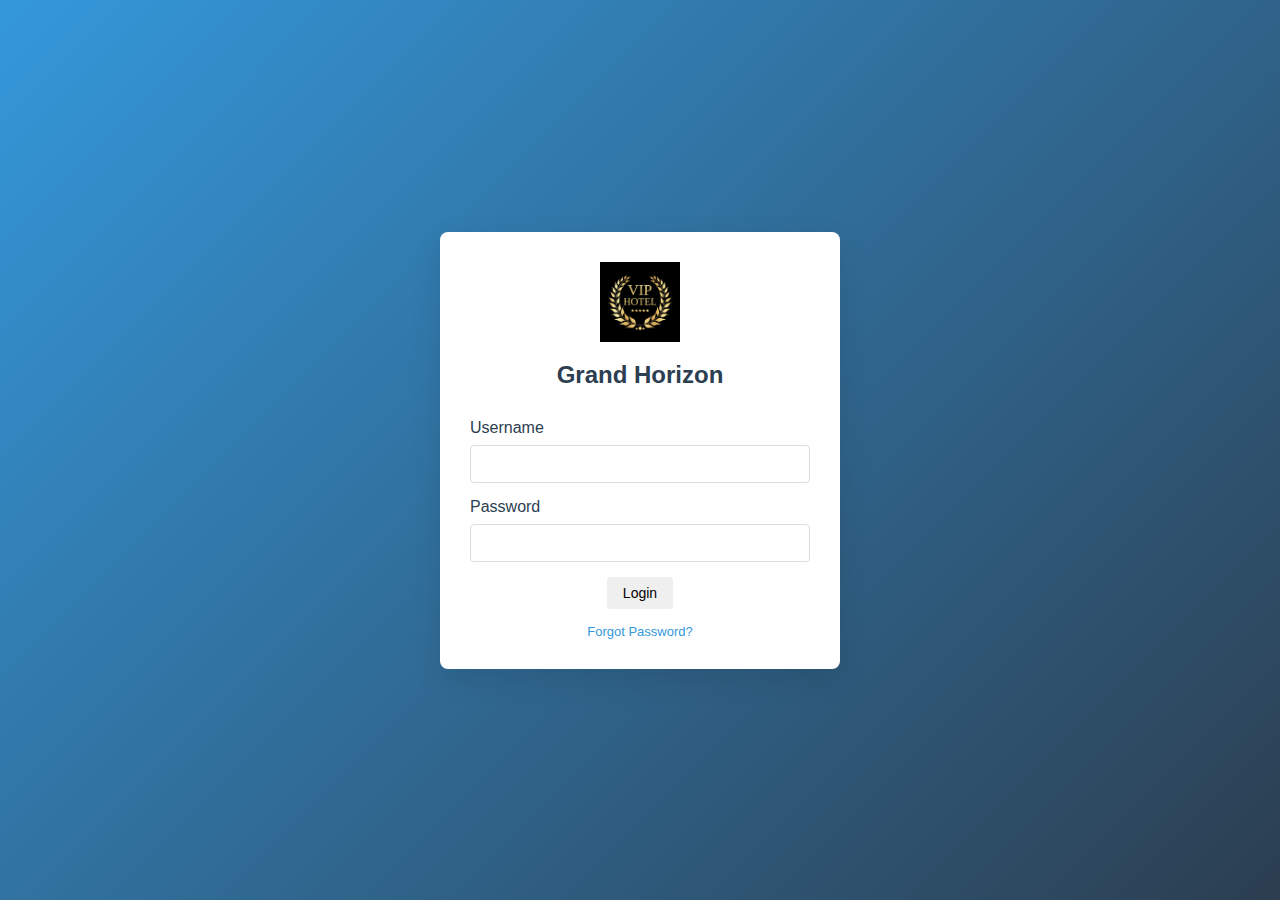
<file: index.html>
<!DOCTYPE html>
<html lang="en">
  <head>
    <meta charset="UTF-8" />
    <meta name="viewport" content="width=device-width, initial-scale=1.0" />
    <link rel="icon" type="image/svg+xml" href="images/hotel-logo.png" />
    <title>Hotel Management System - Login</title>
    <link rel="stylesheet" href="css/style.css" />
  </head>
  <body class="login-page">
    <div class="login-container">
      <div class="logo">
        <img src="images/hotel-logo.png" alt="Hotel Logo" />
        <h1>Grand Horizon</h1>
      </div>
      <form id="loginForm">
        <div class="form-group">
          <label for="username">Username</label>
          <input type="text" id="username" name="username" required />
        </div>
        <div class="form-group">
          <label for="password">Password</label>
          <input type="password" id="password" name="password" required />
        </div>
        <button type="submit" class="btn">Login</button>
        <div class="forgot-password">
          <a href="#">Forgot Password?</a>
        </div>
      </form>
    </div>
    <script src="js/script.js"></script>
  </body>
</html>
</file>
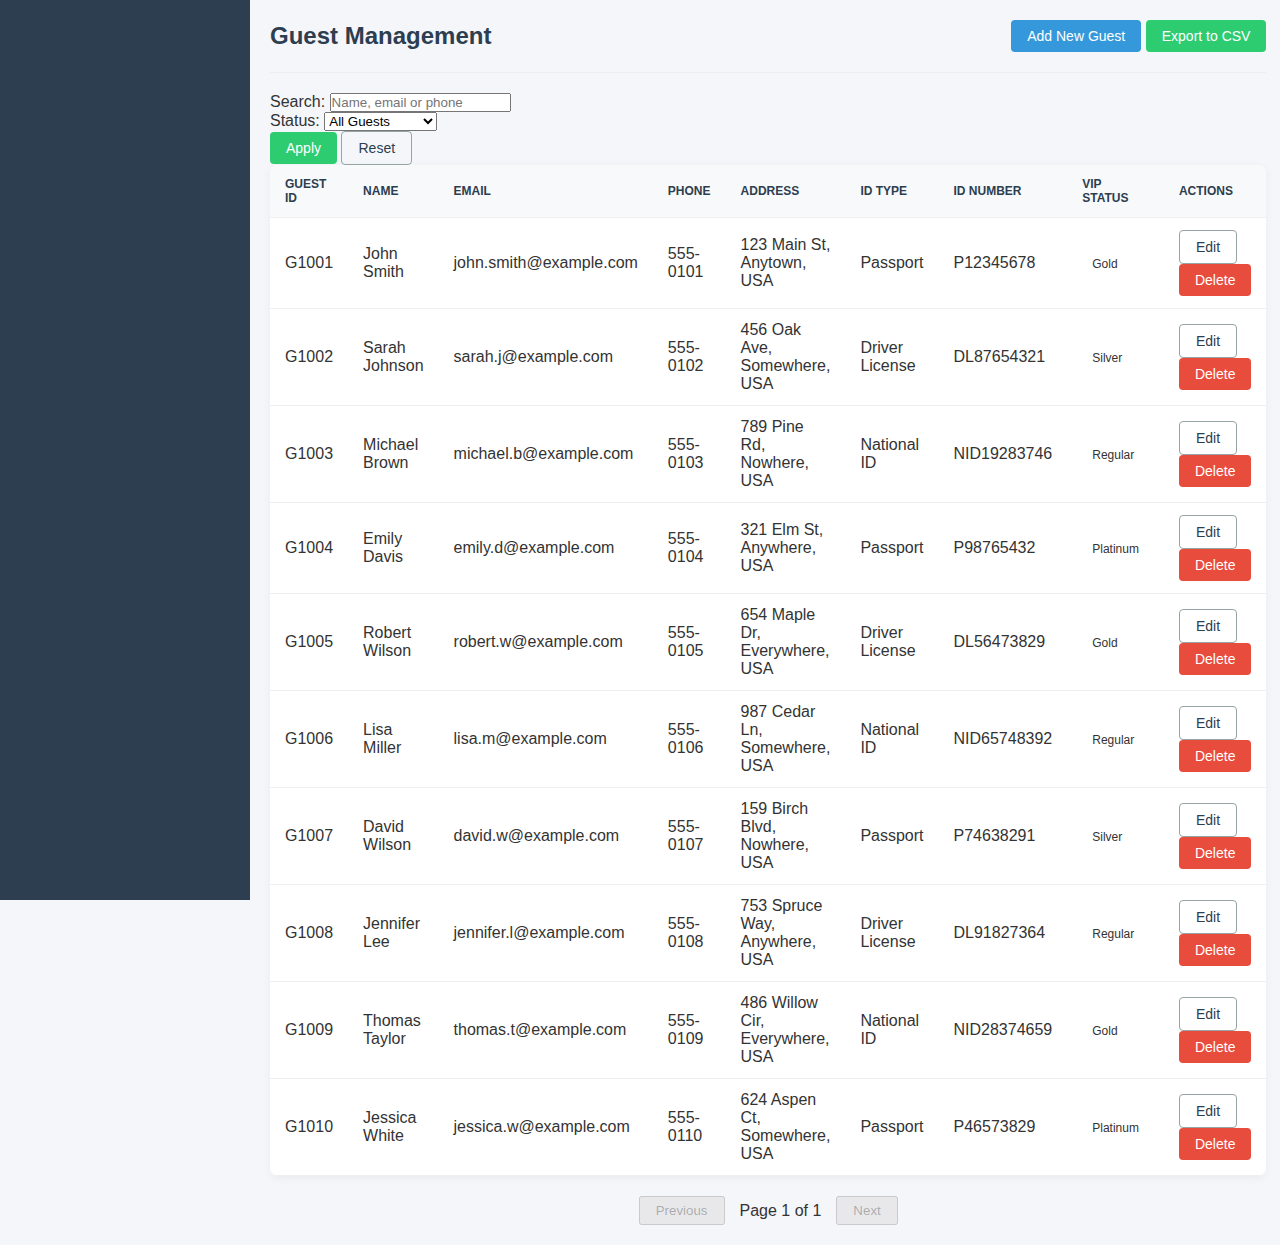
<file: guests.html>
<!DOCTYPE html>
<html lang="en">
<head>
    <meta charset="UTF-8">
    <meta name="viewport" content="width=device-width, initial-scale=1.0">
    <title>Hotel Management System - Guests</title>
    <link rel="stylesheet" href="css/style.css">
</head>
<body>
    <div class="container">
        <aside class="sidebar">
            <!-- Same sidebar as home.html -->
        </aside>

        <main class="main-content">
            <header class="main-header">
                <h1>Guest Management</h1>
                <div class="actions">
                    <button class="btn btn-primary" id="addGuestBtn">Add New Guest</button>
                    <button class="btn btn-secondary" id="exportGuestsBtn">Export to CSV</button>
                </div>
            </header>

            <!-- Guest Filters -->
            <section class="filters">
                <div class="filter-group">
                    <label for="guestSearch">Search:</label>
                    <input type="text" id="guestSearch" placeholder="Name, email or phone">
                </div>
                <div class="filter-group">
                    <label for="guestStatus">Status:</label>
                    <select id="guestStatus">
                        <option value="all">All Guests</option>
                        <option value="current">Current Guests</option>
                        <option value="past">Past Guests</option>
                        <option value="vip">VIP Guests</option>
                    </select>
                </div>
                <button class="btn btn-secondary" id="applyGuestFilters">Apply</button>
                <button class="btn btn-outline" id="resetGuestFilters">Reset</button>
            </section>

            <!-- Guests Table -->
            <section class="guests-table">
                <div class="table-container">
                    <table>
                        <thead>
                            <tr>
                                <th>Guest ID</th>
                                <th>Name</th>
                                <th>Email</th>
                                <th>Phone</th>
                                <th>Address</th>
                                <th>ID Type</th>
                                <th>ID Number</th>
                                <th>VIP Status</th>
                                <th>Actions</th>
                            </tr>
                        </thead>
                        <tbody id="guestsTableBody">
                            <!-- Filled by JavaScript -->
                        </tbody>
                    </table>
                </div>
            </section>

            <!-- Pagination -->
            <div class="pagination">
                <button id="guestsPrevPage" disabled>Previous</button>
                <span id="guestsPageInfo">Page 1 of 5</span>
                <button id="guestsNextPage">Next</button>
            </div>
        </main>
    </div>

    <!-- Add Guest Modal -->
    <div class="modal" id="addGuestModal">
        <div class="modal-content">
            <span class="close">&times;</span>
            <h2>Add New Guest</h2>
            <form id="addGuestForm">
                <div class="form-row">
                    <div class="form-group">
                        <label for="guestFirstName">First Name</label>
                        <input type="text" id="guestFirstName" required>
                    </div>
                    <div class="form-group">
                        <label for="guestLastName">Last Name</label>
                        <input type="text" id="guestLastName" required>
                    </div>
                </div>
                <div class="form-group">
                    <label for="guestEmail">Email</label>
                    <input type="email" id="guestEmail" required>
                </div>
                <div class="form-group">
                    <label for="guestPhone">Phone</label>
                    <input type="tel" id="guestPhone" required>
                </div>
                <div class="form-group">
                    <label for="guestAddress">Address</label>
                    <textarea id="guestAddress" rows="2" required></textarea>
                </div>
                <div class="form-row">
                    <div class="form-group">
                        <label for="guestIdType">ID Type</label>
                        <select id="guestIdType" required>
                            <option value="passport">Passport</option>
                            <option value="driver_license">Driver License</option>
                            <option value="national_id">National ID</option>
                        </select>
                    </div>
                    <div class="form-group">
                        <label for="guestIdNumber">ID Number</label>
                        <input type="text" id="guestIdNumber" required>
                    </div>
                </div>
                <div class="form-group">
                    <label for="guestVipStatus">VIP Status</label>
                    <select id="guestVipStatus">
                        <option value="regular">Regular</option>
                        <option value="silver">Silver</option>
                        <option value="gold">Gold</option>
                        <option value="platinum">Platinum</option>
                    </select>
                </div>
                <div class="form-actions">
                    <button type="submit" class="btn btn-primary">Save Guest</button>
                    <button type="button" class="btn btn-outline" id="cancelGuest">Cancel</button>
                </div>
            </form>
        </div>
    </div>

    <script src="js/script.js"></script>
</body>
</html>
</file>
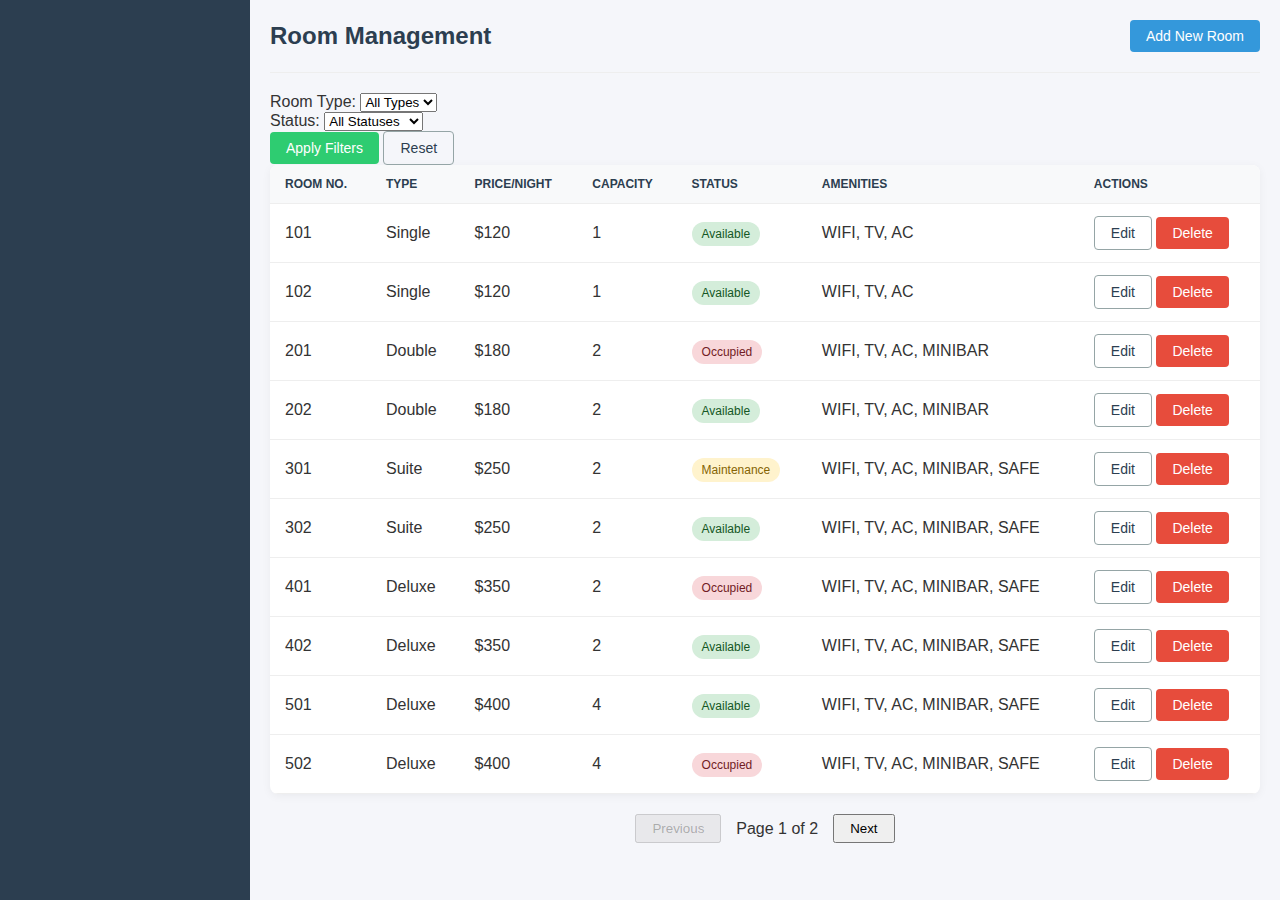
<file: rooms.html>
<!DOCTYPE html>
<html lang="en">
<head>
    <meta charset="UTF-8">
    <meta name="viewport" content="width=device-width, initial-scale=1.0">
    <title>Hotel Management System - Rooms</title>
    <link rel="stylesheet" href="css/style.css">
</head>
<body>
    <div class="container">
        <aside class="sidebar">
            <!-- Same sidebar as home.html -->
        </aside>

        <main class="main-content">
            <header class="main-header">
                <h1>Room Management</h1>
                <div class="actions">
                    <button class="btn btn-primary" id="addRoomBtn">Add New Room</button>
                </div>
            </header>

            <!-- Room Filters -->
            <section class="filters">
                <div class="filter-group">
                    <label for="roomTypeFilter">Room Type:</label>
                    <select id="roomTypeFilter">
                        <option value="all">All Types</option>
                        <option value="single">Single</option>
                        <option value="double">Double</option>
                        <option value="suite">Suite</option>
                        <option value="deluxe">Deluxe</option>
                    </select>
                </div>
                <div class="filter-group">
                    <label for="roomStatusFilter">Status:</label>
                    <select id="roomStatusFilter">
                        <option value="all">All Statuses</option>
                        <option value="available">Available</option>
                        <option value="occupied">Occupied</option>
                        <option value="maintenance">Maintenance</option>
                    </select>
                </div>
                <button class="btn btn-secondary" id="applyFilters">Apply Filters</button>
                <button class="btn btn-outline" id="resetFilters">Reset</button>
            </section>

            <!-- Rooms Table -->
            <section class="rooms-table">
                <div class="table-container">
                    <table>
                        <thead>
                            <tr>
                                <th>Room No.</th>
                                <th>Type</th>
                                <th>Price/Night</th>
                                <th>Capacity</th>
                                <th>Status</th>
                                <th>Amenities</th>
                                <th>Actions</th>
                            </tr>
                        </thead>
                        <tbody id="roomsTableBody">
                            <!-- Filled by JavaScript -->
                        </tbody>
                    </table>
                </div>
            </section>

            <!-- Pagination -->
            <div class="pagination">
                <button id="prevPage" disabled>Previous</button>
                <span id="pageInfo">Page 1 of 5</span>
                <button id="nextPage">Next</button>
            </div>
        </main>
    </div>

    <!-- Add Room Modal -->
    <div class="modal" id="addRoomModal">
        <div class="modal-content">
            <span class="close">&times;</span>
            <h2>Add New Room</h2>
            <form id="addRoomForm">
                <div class="form-group">
                    <label for="roomNumber">Room Number</label>
                    <input type="text" id="roomNumber" required>
                </div>
                <div class="form-group">
                    <label for="roomType">Room Type</label>
                    <select id="roomType" required>
                        <option value="">Select Type</option>
                        <option value="single">Single</option>
                        <option value="double">Double</option>
                        <option value="suite">Suite</option>
                        <option value="deluxe">Deluxe</option>
                    </select>
                </div>
                <div class="form-group">
                    <label for="roomPrice">Price per Night ($)</label>
                    <input type="number" id="roomPrice" required>
                </div>
                <div class="form-group">
                    <label for="roomCapacity">Capacity</label>
                    <input type="number" id="roomCapacity" required>
                </div>
                <div class="form-group">
                    <label>Amenities</label>
                    <div class="amenities-checkboxes">
                        <label><input type="checkbox" name="amenities" value="wifi"> WiFi</label>
                        <label><input type="checkbox" name="amenities" value="tv"> TV</label>
                        <label><input type="checkbox" name="amenities" value="ac"> AC</label>
                        <label><input type="checkbox" name="amenities" value="minibar"> Mini Bar</label>
                        <label><input type="checkbox" name="amenities" value="safe"> Safe</label>
                    </div>
                </div>
                <button type="submit" class="btn btn-primary">Save Room</button>
            </form>
        </div>
    </div>

    <script src="js/script.js"></script>
</body>
</html>
</file>
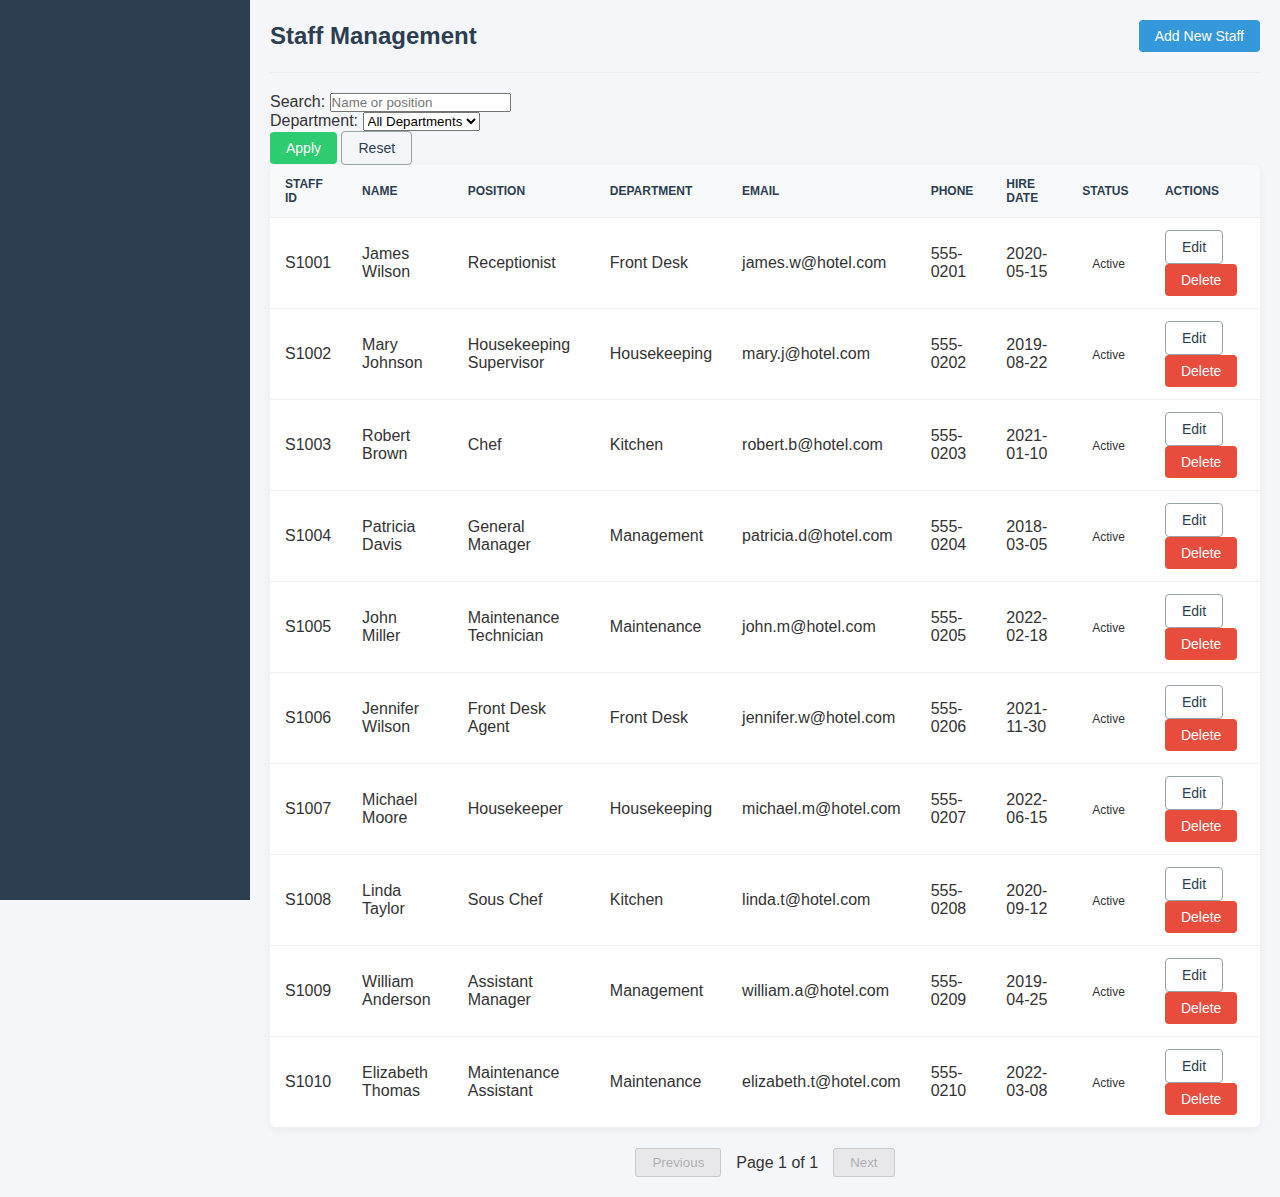
<file: staff.html>
<!DOCTYPE html>
<html lang="en">
<head>
    <meta charset="UTF-8">
    <meta name="viewport" content="width=device-width, initial-scale=1.0">
    <title>Hotel Management System - Staff</title>
    <link rel="stylesheet" href="css/style.css">
</head>
<body>
    <div class="container">
        <aside class="sidebar">
            <!-- Same sidebar as home.html -->
        </aside>

        <main class="main-content">
            <header class="main-header">
                <h1>Staff Management</h1>
                <div class="actions">
                    <button class="btn btn-primary" id="addStaffBtn">Add New Staff</button>
                </div>
            </header>

            <!-- Staff Filters -->
            <section class="filters">
                <div class="filter-group">
                    <label for="staffSearch">Search:</label>
                    <input type="text" id="staffSearch" placeholder="Name or position">
                </div>
                <div class="filter-group">
                    <label for="staffDepartment">Department:</label>
                    <select id="staffDepartment">
                        <option value="all">All Departments</option>
                        <option value="front_desk">Front Desk</option>
                        <option value="housekeeping">Housekeeping</option>
                        <option value="kitchen">Kitchen</option>
                        <option value="management">Management</option>
                        <option value="maintenance">Maintenance</option>
                    </select>
                </div>
                <button class="btn btn-secondary" id="applyStaffFilters">Apply</button>
                <button class="btn btn-outline" id="resetStaffFilters">Reset</button>
            </section>

            <!-- Staff Table -->
            <section class="staff-table">
                <div class="table-container">
                    <table>
                        <thead>
                            <tr>
                                <th>Staff ID</th>
                                <th>Name</th>
                                <th>Position</th>
                                <th>Department</th>
                                <th>Email</th>
                                <th>Phone</th>
                                <th>Hire Date</th>
                                <th>Status</th>
                                <th>Actions</th>
                            </tr>
                        </thead>
                        <tbody id="staffTableBody">
                            <!-- Filled by JavaScript -->
                        </tbody>
                    </table>
                </div>
            </section>

            <!-- Pagination -->
            <div class="pagination">
                <button id="staffPrevPage" disabled>Previous</button>
                <span id="staffPageInfo">Page 1 of 5</span>
                <button id="staffNextPage">Next</button>
            </div>
        </main>
    </div>

    <!-- Add Staff Modal -->
    <div class="modal" id="addStaffModal">
        <div class="modal-content">
            <span class="close">&times;</span>
            <h2>Add New Staff Member</h2>
            <form id="addStaffForm">
                <div class="form-row">
                    <div class="form-group">
                        <label for="staffFirstName">First Name</label>
                        <input type="text" id="staffFirstName" required>
                    </div>
                    <div class="form-group">
                        <label for="staffLastName">Last Name</label>
                        <input type="text" id="staffLastName" required>
                    </div>
                </div>
                <div class="form-group">
                    <label for="staffEmail">Email</label>
                    <input type="email" id="staffEmail" required>
                </div>
                <div class="form-group">
                    <label for="staffPhone">Phone</label>
                    <input type="tel" id="staffPhone" required>
                </div>
                <div class="form-row">
                    <div class="form-group">
                        <label for="staffPosition">Position</label>
                        <input type="text" id="staffPosition" required>
                    </div>
                    <div class="form-group">
                        <label for="staffDepartmentSelect">Department</label>
                        <select id="staffDepartmentSelect" required>
                            <option value="front_desk">Front Desk</option>
                            <option value="housekeeping">Housekeeping</option>
                            <option value="kitchen">Kitchen</option>
                            <option value="management">Management</option>
                            <option value="maintenance">Maintenance</option>
                        </select>
                    </div>
                </div>
                <div class="form-row">
                    <div class="form-group">
                        <label for="staffHireDate">Hire Date</label>
                        <input type="date" id="staffHireDate" required>
                    </div>
                    <div class="form-group">
                        <label for="staffSalary">Salary</label>
                        <input type="number" id="staffSalary" required>
                    </div>
                </div>
                <div class="form-group">
                    <label for="staffAddress">Address</label>
                    <textarea id="staffAddress" rows="2" required></textarea>
                </div>
                <div class="form-actions">
                    <button type="submit" class="btn btn-primary">Save Staff</button>
                    <button type="button" class="btn btn-outline" id="cancelStaff">Cancel</button>
                </div>
            </form>
        </div>
    </div>

    <script src="js/script.js"></script>
</body>
</html>
</file>
<file: css/style.css>
/* Global Styles */
:root {
  --primary-color: #3498db;
  --secondary-color: #2ecc71;
  --danger-color: #e74c3c;
  --warning-color: #f39c12;
  --dark-color: #2c3e50;
  --light-color: #ecf0f1;
  --gray-color: #95a5a6;
  --white-color: #ffffff;
  --sidebar-width: 250px;
}

* {
  margin: 0;
  padding: 0;
  box-sizing: border-box;
  font-family: "Segoe UI", Tahoma, Geneva, Verdana, sans-serif;
}

body {
  background-color: #f5f6fa;
  color: #333;
}

a {
  text-decoration: none;
  color: inherit;
}

.btn {
  padding: 8px 16px;
  border: none;
  border-radius: 4px;
  cursor: pointer;
  font-size: 14px;
  transition: all 0.3s ease;
}

.btn-primary {
  background-color: var(--primary-color);
  color: white;
}

.btn-primary:hover {
  background-color: #2980b9;
}

.btn-secondary {
  background-color: var(--secondary-color);
  color: white;
}

.btn-secondary:hover {
  background-color: #27ae60;
}

.btn-outline {
  background-color: transparent;
  border: 1px solid var(--gray-color);
  color: var(--dark-color);
}

.btn-outline:hover {
  background-color: #f0f0f0;
}

.btn-danger {
  background-color: var(--danger-color);
  color: white;
}

.btn-danger:hover {
  background-color: #c0392b;
}

/* Login Page Styles */
.login-page {
  display: flex;
  justify-content: center;
  align-items: center;
  min-height: 100vh;
  background: linear-gradient(135deg, #3498db, #2c3e50);
}

.login-container {
  background-color: var(--white-color);
  padding: 30px;
  border-radius: 8px;
  box-shadow: 0 10px 30px rgba(0, 0, 0, 0.1);
  width: 100%;
  max-width: 400px;
  text-align: center;
}

.login-container .logo {
  margin-bottom: 30px;
}

.login-container .logo img {
  width: 80px;
  height: auto;
  margin-bottom: 15px;
}

.login-container .logo h1 {
  color: var(--dark-color);
  font-size: 24px;
}

.form-group {
  margin-bottom: 20px;
  text-align: left;
}

.form-group label {
  display: block;
  margin-bottom: 8px;
  font-weight: 500;
  color: var(--dark-color);
}

.form-group input {
  width: 100%;
  padding: 10px 15px;
  border: 1px solid #ddd;
  border-radius: 4px;
  font-size: 14px;
}

.forgot-password {
  margin-top: 15px;
  font-size: 13px;
}

.forgot-password a {
  color: var(--primary-color);
}

/* Main Layout Styles */
.container {
  display: flex;
  min-height: 100vh;
}

.sidebar {
  width: var(--sidebar-width);
  background-color: var(--dark-color);
  color: white;
  padding: 20px 0;
  position: fixed;
  height: 100%;
  transition: all 0.3s ease;
  z-index: 1000;
}

.sidebar .logo {
  padding: 0 20px 20px;
  display: flex;
  align-items: center;
  border-bottom: 1px solid rgba(255, 255, 255, 0.1);
}

.sidebar .logo img {
  width: 40px;
  margin-right: 10px;
}

.sidebar .logo h2 {
  font-size: 18px;
  margin: 0;
}

.sidebar nav ul {
  list-style: none;
  padding: 20px 0;
}

.sidebar nav ul li {
  padding: 10px 20px;
  transition: all 0.3s ease;
}

.sidebar nav ul li a {
  display: flex;
  align-items: center;
  color: rgba(255, 255, 255, 0.8);
}

.sidebar nav ul li a i {
  margin-right: 10px;
  width: 20px;
  text-align: center;
}

.sidebar nav ul li:hover {
  background-color: rgba(255, 255, 255, 0.1);
}

.sidebar nav ul li.active {
  background-color: var(--primary-color);
}

.sidebar nav ul li.active a {
  color: white;
}

.user-profile {
  position: absolute;
  bottom: 0;
  left: 0;
  right: 0;
  padding: 15px 20px;
  display: flex;
  align-items: center;
  background-color: rgba(0, 0, 0, 0.2);
  border-top: 1px solid rgba(255, 255, 255, 0.1);
}

.user-profile img {
  width: 40px;
  height: 40px;
  border-radius: 50%;
  margin-right: 10px;
}

.user-profile h4 {
  margin: 0;
  font-size: 14px;
}

.user-profile a {
  font-size: 12px;
  color: rgba(255, 255, 255, 0.7);
}

.user-profile a:hover {
  color: white;
}

.main-content {
  flex: 1;
  margin-left: var(--sidebar-width);
  padding: 20px;
  transition: all 0.3s ease;
}

.main-header {
  display: flex;
  justify-content: space-between;
  align-items: center;
  margin-bottom: 20px;
  padding-bottom: 20px;
  border-bottom: 1px solid #eee;
}

.main-header h1 {
  font-size: 24px;
  color: var(--dark-color);
}

.date-time {
  text-align: right;
  font-size: 14px;
  color: var(--gray-color);
}

.date-time span {
  display: block;
}

/* Stats Cards */
.stats-cards {
  display: grid;
  grid-template-columns: repeat(auto-fit, minmax(200px, 1fr));
  gap: 20px;
  margin-bottom: 30px;
}

.card {
  background-color: white;
  border-radius: 8px;
  padding: 20px;
  box-shadow: 0 2px 10px rgba(0, 0, 0, 0.05);
  display: flex;
  align-items: center;
}

.card-icon {
  width: 50px;
  height: 50px;
  border-radius: 50%;
  display: flex;
  align-items: center;
  justify-content: center;
  margin-right: 15px;
  font-size: 20px;
  color: white;
}

.bg-blue {
  background-color: var(--primary-color);
}

.bg-green {
  background-color: var(--secondary-color);
}

.bg-orange {
  background-color: var(--warning-color);
}

.bg-red {
  background-color: var(--danger-color);
}

.card-info h3 {
  font-size: 14px;
  color: var(--gray-color);
  margin-bottom: 5px;
}

.card-info p {
  font-size: 22px;
  font-weight: bold;
  color: var(--dark-color);
  margin: 0;
}

/* Tables */
.table-container {
  background-color: white;
  border-radius: 8px;
  box-shadow: 0 2px 10px rgba(0, 0, 0, 0.05);
  overflow-x: auto;
  margin-bottom: 20px;
}

table {
  width: 100%;
  border-collapse: collapse;
}

table th,
table td {
  padding: 12px 15px;
  text-align: left;
  border-bottom: 1px solid #eee;
}

table th {
  background-color: #f8f9fa;
  font-weight: 600;
  color: var(--dark-color);
  text-transform: uppercase;
  font-size: 12px;
}

table tr:hover {
  background-color: #f5f6fa;
}

.status {
  padding: 5px 10px;
  border-radius: 20px;
  font-size: 12px;
  font-weight: 500;
}

.status-available {
  background-color: #d4edda;
  color: #155724;
}

.status-occupied {
  background-color: #f8d7da;
  color: #721c24;
}

.status-maintenance {
  background-color: #fff3cd;
  color: #856404;
}

/* Forms */
.form-row {
  display: flex;
  gap: 20px;
  margin-bottom: 15px;
}

.form-group {
  flex: 1;
  margin-bottom: 15px;
}

.form-group label {
  display: block;
  margin-bottom: 8px;
  font-weight: 500;
  color: var(--dark-color);
}

.form-group input,
.form-group select,
.form-group textarea {
  width: 100%;
  padding: 10px 15px;
  border: 1px solid #ddd;
  border-radius: 4px;
  font-size: 14px;
}

.form-group textarea {
  min-height: 80px;
  resize: vertical;
}

.amenities-checkboxes {
  display: flex;
  flex-wrap: wrap;
  gap: 10px;
}

.amenities-checkboxes label {
  display: flex;
  align-items: center;
  font-weight: normal;
  cursor: pointer;
}

.amenities-checkboxes input {
  margin-right: 5px;
}

.form-actions {
  display: flex;
  justify-content: flex-end;
  gap: 10px;
  margin-top: 20px;
}

/* Modal */
.modal {
  display: none;
  position: fixed;
  top: 0;
  left: 0;
  right: 0;
  bottom: 0;
  background-color: rgba(0, 0, 0, 0.5);
  z-index: 1000;
  align-items: center;
  justify-content: center;
}

.modal-content {
  background-color: white;
  border-radius: 8px;
  width: 90%;
  max-width: 600px;
  max-height: 90vh;
  overflow-y: auto;
  padding: 20px;
  position: relative;
}

.large-modal {
  max-width: 800px;
}

.modal .close {
  position: absolute;
  top: 15px;
  right: 15px;
  font-size: 24px;
  cursor: pointer;
  color: var(--gray-color);
}

.modal h2 {
  margin-bottom: 20px;
  color: var(--dark-color);
}

/* Pagination */
.pagination {
  display: flex;
  justify-content: center;
  align-items: center;
  gap: 15px;
  margin-top: 20px;
}

.pagination button {
  padding: 5px 15px;
}

/* Charts */
.chart-container {
  background-color: white;
  border-radius: 8px;
  padding: 20px;
  box-shadow: 0 2px 10px rgba(0, 0, 0, 0.05);
  margin-bottom: 20px;
}

.chart-container canvas {
  width: 100% !important;
  height: auto !important;
}

/* Report Styles */
.report-header {
  margin-bottom: 30px;
  text-align: center;
}

.report-header h2 {
  color: var(--dark-color);
  margin-bottom: 5px;
}

.report-header p {
  color: var(--gray-color);
}

.report-summary-cards {
  display: grid;
  grid-template-columns: repeat(auto-fit, minmax(250px, 1fr));
  gap: 20px;
  margin-bottom: 30px;
}

.report-card {
  background-color: white;
  border-radius: 8px;
  padding: 20px;
  box-shadow: 0 2px 10px rgba(0, 0, 0, 0.05);
}

.report-card h3 {
  font-size: 16px;
  color: var(--gray-color);
  margin-bottom: 10px;
}

.report-card .big-number {
  font-size: 32px;
  font-weight: bold;
  color: var(--dark-color);
  margin: 10px 0;
}

.report-card .compare {
  font-size: 14px;
  color: var(--gray-color);
}

.report-charts {
  display: grid;
  grid-template-columns: 1fr;
  gap: 20px;
  margin-bottom: 30px;
}

@media (min-width: 1200px) {
  .report-charts {
    grid-template-columns: 2fr 1fr;
  }
}

/* Responsive Styles */
@media (max-width: 768px) {
  .sidebar {
    width: 70px;
    overflow: hidden;
  }

  .sidebar .logo h2,
  .sidebar nav ul li a span,
  .user-profile div {
    display: none;
  }

  .sidebar .logo {
    justify-content: center;
    padding: 15px 0;
  }

  .sidebar nav ul li {
    padding: 15px 0;
    text-align: center;
  }

  .sidebar nav ul li a i {
    margin-right: 0;
    font-size: 20px;
  }

  .main-content {
    margin-left: 70px;
  }

  .form-row {
    flex-direction: column;
    gap: 0;
  }
}

@media (max-width: 576px) {
  .stats-cards {
    grid-template-columns: 1fr;
  }

  .report-summary-cards {
    grid-template-columns: 1fr;
  }
}
</file>
